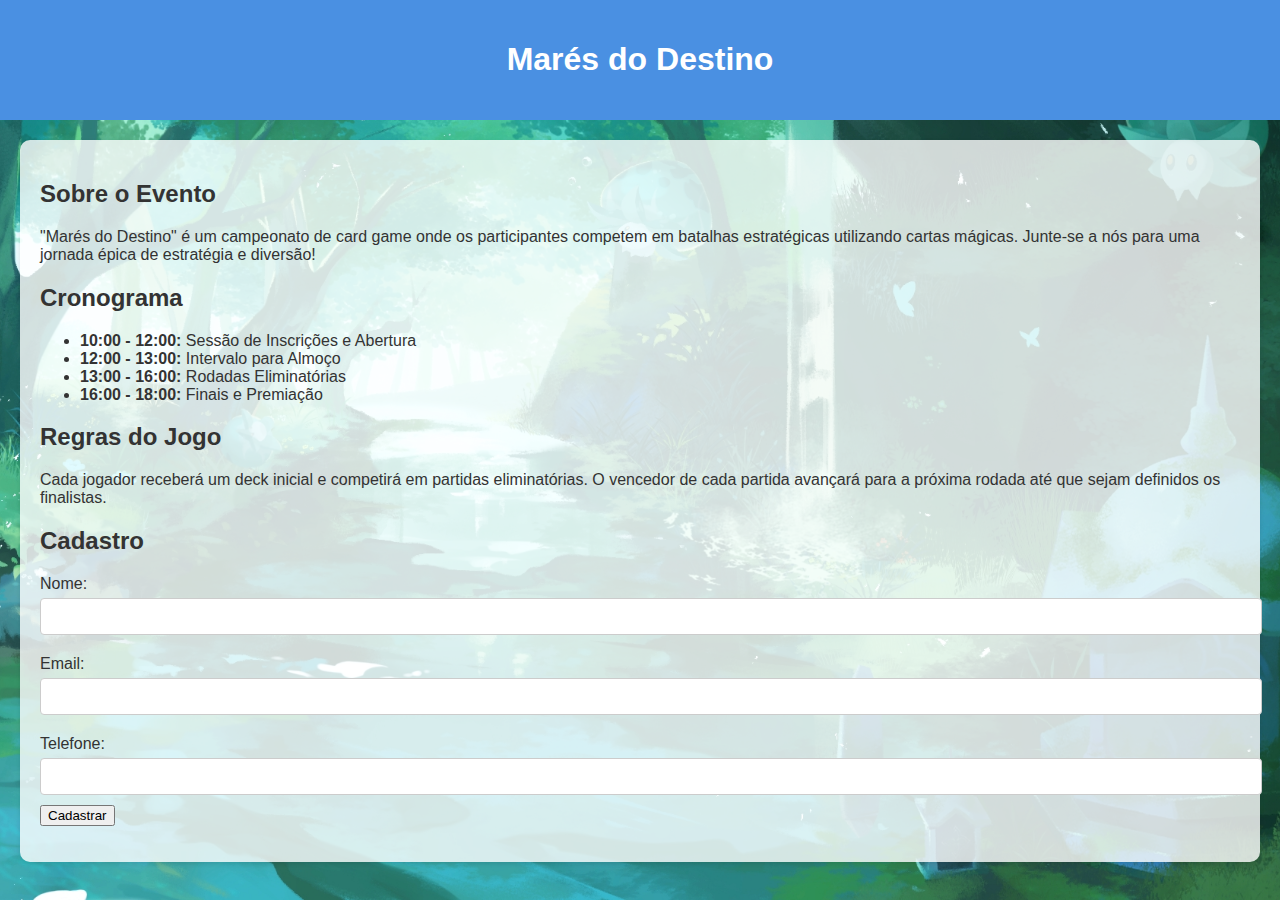
<file: Trabalho Desenvolvimento Web/evento1.html>
<!DOCTYPE html>
<html lang="pt-BR">
<head>
    <meta charset="UTF-8">
    <meta name="viewport" content="width=device-width, initial-scale=1.0">
    <title>Marés do Destino</title>
    <link rel="stylesheet" href="style.css">
</head>
<body class="evento1">
    <header>
        <h1>Marés do Destino</h1>
    </header>
    <main>
        <section id="detalhes-evento">
            <h2>Sobre o Evento</h2>
            <p>"Marés do Destino" é um campeonato de card game onde os participantes competem em batalhas estratégicas utilizando cartas mágicas. Junte-se a nós para uma jornada épica de estratégia e diversão!</p>

            <h2>Cronograma</h2>
            <ul>
                <li><strong>10:00 - 12:00:</strong> Sessão de Inscrições e Abertura</li>
                <li><strong>12:00 - 13:00:</strong> Intervalo para Almoço</li>
                <li><strong>13:00 - 16:00:</strong> Rodadas Eliminatórias</li>
                <li><strong>16:00 - 18:00:</strong> Finais e Premiação</li>
            </ul>

            <h2>Regras do Jogo</h2>
            <p>Cada jogador receberá um deck inicial e competirá em partidas eliminatórias. O vencedor de cada partida avançará para a próxima rodada até que sejam definidos os finalistas.</p>

            <h2>Cadastro</h2>
            <form id="formulario1">
                <label for="nome">Nome:</label>
                <input type="text" id="nome" name="nome" required>
                <label for="email">Email:</label>
                <input type="email" id="email" name="email" required>
                <label for="telefone">Telefone:</label>
                <input type="tel" id="telefone" name="telefone" required>
                <button type="button" onclick="cadastrar(event)">Cadastrar</button>
                <p class="sucesso" id="mensagem-sucesso"></p>
            </form>
        </section>
    </main>
    <script src="script.js"></script>
</body>
</html>
</file>
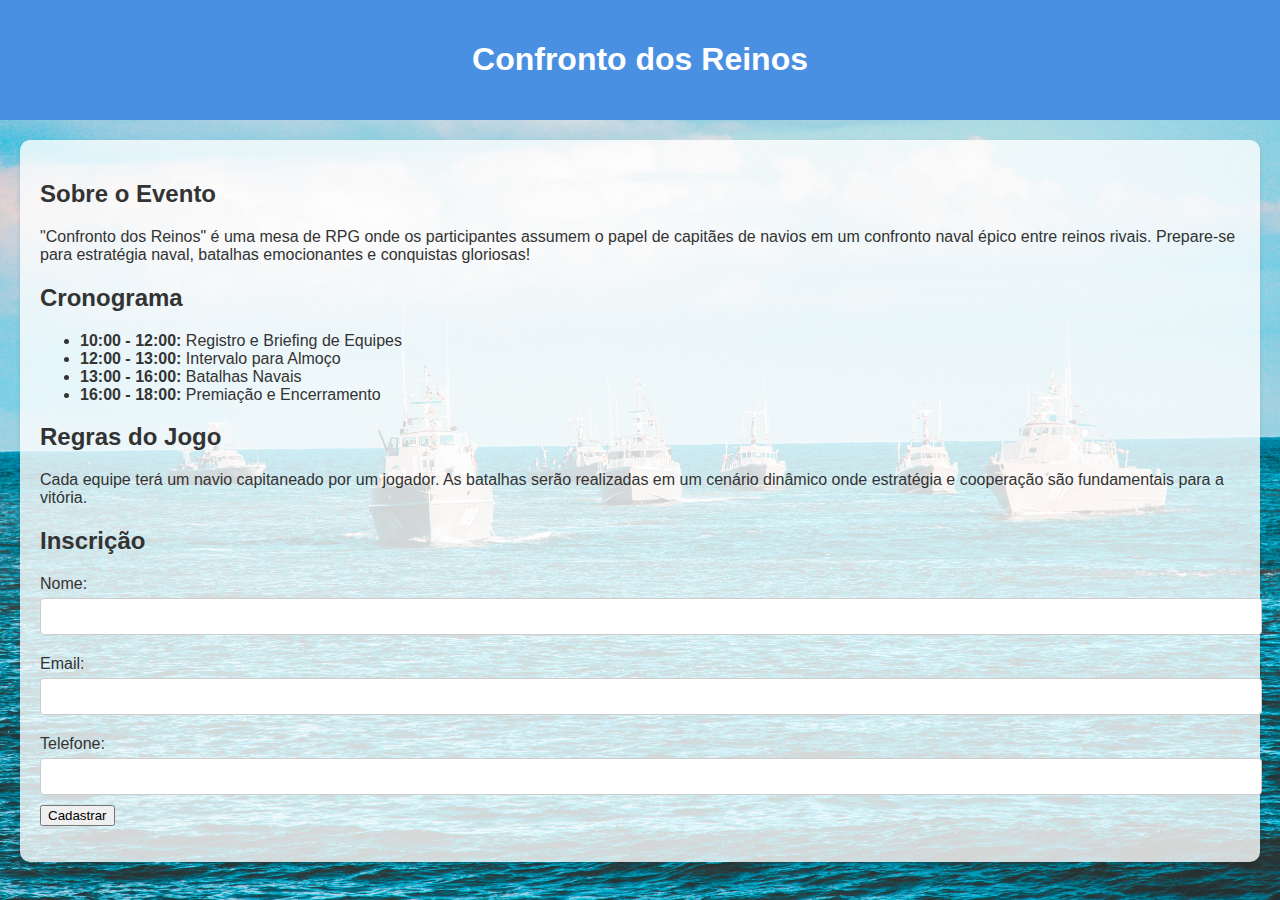
<file: Trabalho Desenvolvimento Web/evento3.html>
<!DOCTYPE html>
<html lang="pt-BR">
<head>
    <meta charset="UTF-8">
    <meta name="viewport" content="width=device-width, initial-scale=1.0">
    <title>Confronto dos Reinos</title>
    <link rel="stylesheet" href="style.css">
</head>
<body class="evento3">
    <header>
        <h1>Confronto dos Reinos</h1>
    </header>
    <main>
        <section id="detalhes-evento">
            <h2>Sobre o Evento</h2>
            <p>"Confronto dos Reinos" é uma mesa de RPG onde os participantes assumem o papel de capitães de navios em um confronto naval épico entre reinos rivais. Prepare-se para estratégia naval, batalhas emocionantes e conquistas gloriosas!</p>

            <h2>Cronograma</h2>
            <ul>
                <li><strong>10:00 - 12:00:</strong> Registro e Briefing de Equipes</li>
                <li><strong>12:00 - 13:00:</strong> Intervalo para Almoço</li>
                <li><strong>13:00 - 16:00:</strong> Batalhas Navais</li>
                <li><strong>16:00 - 18:00:</strong> Premiação e Encerramento</li>
            </ul>

            <h2>Regras do Jogo</h2>
            <p>Cada equipe terá um navio capitaneado por um jogador. As batalhas serão realizadas em um cenário dinâmico onde estratégia e cooperação são fundamentais para a vitória.</p>

            <h2>Inscrição</h2>
            <form id="formulario3">
                <label for="nome">Nome:</label>
                <input type="text" id="nome" name="nome" required>
                <label for="email">Email:</label>
                <input type="email" id="email" name="email" required>
                <label for="telefone">Telefone:</label>
                <input type="tel" id="telefone" name="telefone" required>
                <button type="button" onclick="cadastrar(event)">Cadastrar</button>
                <p class="sucesso" id="mensagem-sucesso"></p>
            </form>
        </section>
    </main>
    <script src="script.js"></script>
</body>
</html>
</file>
<file: Trabalho Desenvolvimento Web/style.css>
body {
    font-family: 'Roboto', sans-serif;
    margin: 0;
    padding: 0;
    background: #f9f9f9;
    color: #333;
}

header {
    background: #4a90e2; 
    color: white;
    padding: 20px 0;
    text-align: center;
}

.header-container {
    display: flex;
    align-items: center;
    justify-content: space-between;
    max-width: 960px;
    margin: 0 auto;
    padding: 0 20px;
}

.header-container img {
    width: 100px;
}

.header-content {
    flex: 1;
    text-align: center;
}

.header-content h1 {
    margin: 0;
    font-size: 1.5em;
}

.header-content p {
    margin-bottom: 10px;
}

.header-buttons {
    display: flex;
    gap: 10px;
    margin-top: 10px;
}

.header-buttons .btn {
    padding: 10px 20px;
    background-color: #6a1b9a;
    color: white;
    text-decoration: none;
    border-radius: 4px;
    transition: background 0.3s;
}

.header-buttons .btn:hover {
    background-color: #5c1281;
}

#descricao-local {
    background-color: rgba(255, 255, 255, 0.8);
    padding: 20px;
    margin-bottom: 200px;
    border-radius: 10px;
    box-shadow: 0 0 10px rgba(0, 0, 0, 0.1);
    text-align: center;
    max-width: 800px;
    margin: auto;
}

#descricao-local h2 {
    color: #333;
}

#descricao-local p {
    color: #666; 
    line-height: 1.6;
}

main {
    margin: 20px;
}

#eventos {
    display: flex;
    justify-content: space-around; 
    flex-wrap: wrap; 
    gap: 20px;
    text-align: center;
}

#eventos h2 {
    width: 100%;
    text-align: center;
    margin-bottom: 20px;
}

.evento {
    background: white;
    border: 1px solid #ddd;
    padding: 20px;
    width: calc(30% - 20px); 
    box-shadow: 0 2px 4px rgba(0, 0, 0, 0.1);
    border-radius: 10px;
    text-align: left;
    flex: 1; 
}

.evento h2 {
    margin-top: 0;
    font-size: 1.5em;
}

.evento p {
    margin: 10px 0;
}

.evento img {
    width: 100%;
    height: auto;
    border-radius: 10px;
}

.btn {
    display: inline-block;
    padding: 10px 20px;
    background: #6a1b9a;
    color: white;
    text-decoration: none;
    border-radius: 4px;
    text-align: center;
    transition: background 0.3s;
}

.btn:hover {
    background: #5c1281; 
}

#formulario {
    background: white;
    padding: 20px;
    border: 1px solid #ddd;
    border-radius: 10px;
    box-shadow: 0 2px 4px rgba(0, 0, 0, 0.1);
}

label {
    display: block;
    margin: 10px 0 5px;
}

input[type="text"], input[type="email"], input[type="tel"] {
    width: 100%;
    padding: 10px;
    margin-bottom: 10px;
    border: 1px solid #ccc;
    border-radius: 4px;
}

.sucesso {
    color: green;
    font-weight: bold;
    margin-top: 10px;
    text-align: center;
}

body {
    background: url('img/fundo.png') no-repeat center center fixed;
    background-size: cover;
    background-attachment: fixed;
    background-position: center;
    background-color: #f9f9f9;
}

body.evento1 {
    background: url('img/fundo1.jpeg') no-repeat center center fixed;
    background-size: cover;
    background-attachment: fixed;
    background-position: center;
}

body.evento2 {
    background: url('img/fundo2.png') no-repeat center center fixed;
    background-size: cover;
    background-attachment: fixed;
    background-position: center;
}

body.evento3 {
    background: url('img/fundo3.jpg') no-repeat center center fixed;
    background-size: cover;
    background-attachment: fixed;
    background-position: center;
}

#detalhes-evento {
    background: rgba(255, 255, 255, 0.8);
    padding: 20px;
    border-radius: 10px;
    box-shadow: 0 2px 4px rgba(0, 0, 0, 0.1);
}


@media (max-width: 768px) {
    .evento {
        width: 100%;
        max-width: 100%;
    }
}
</file>
